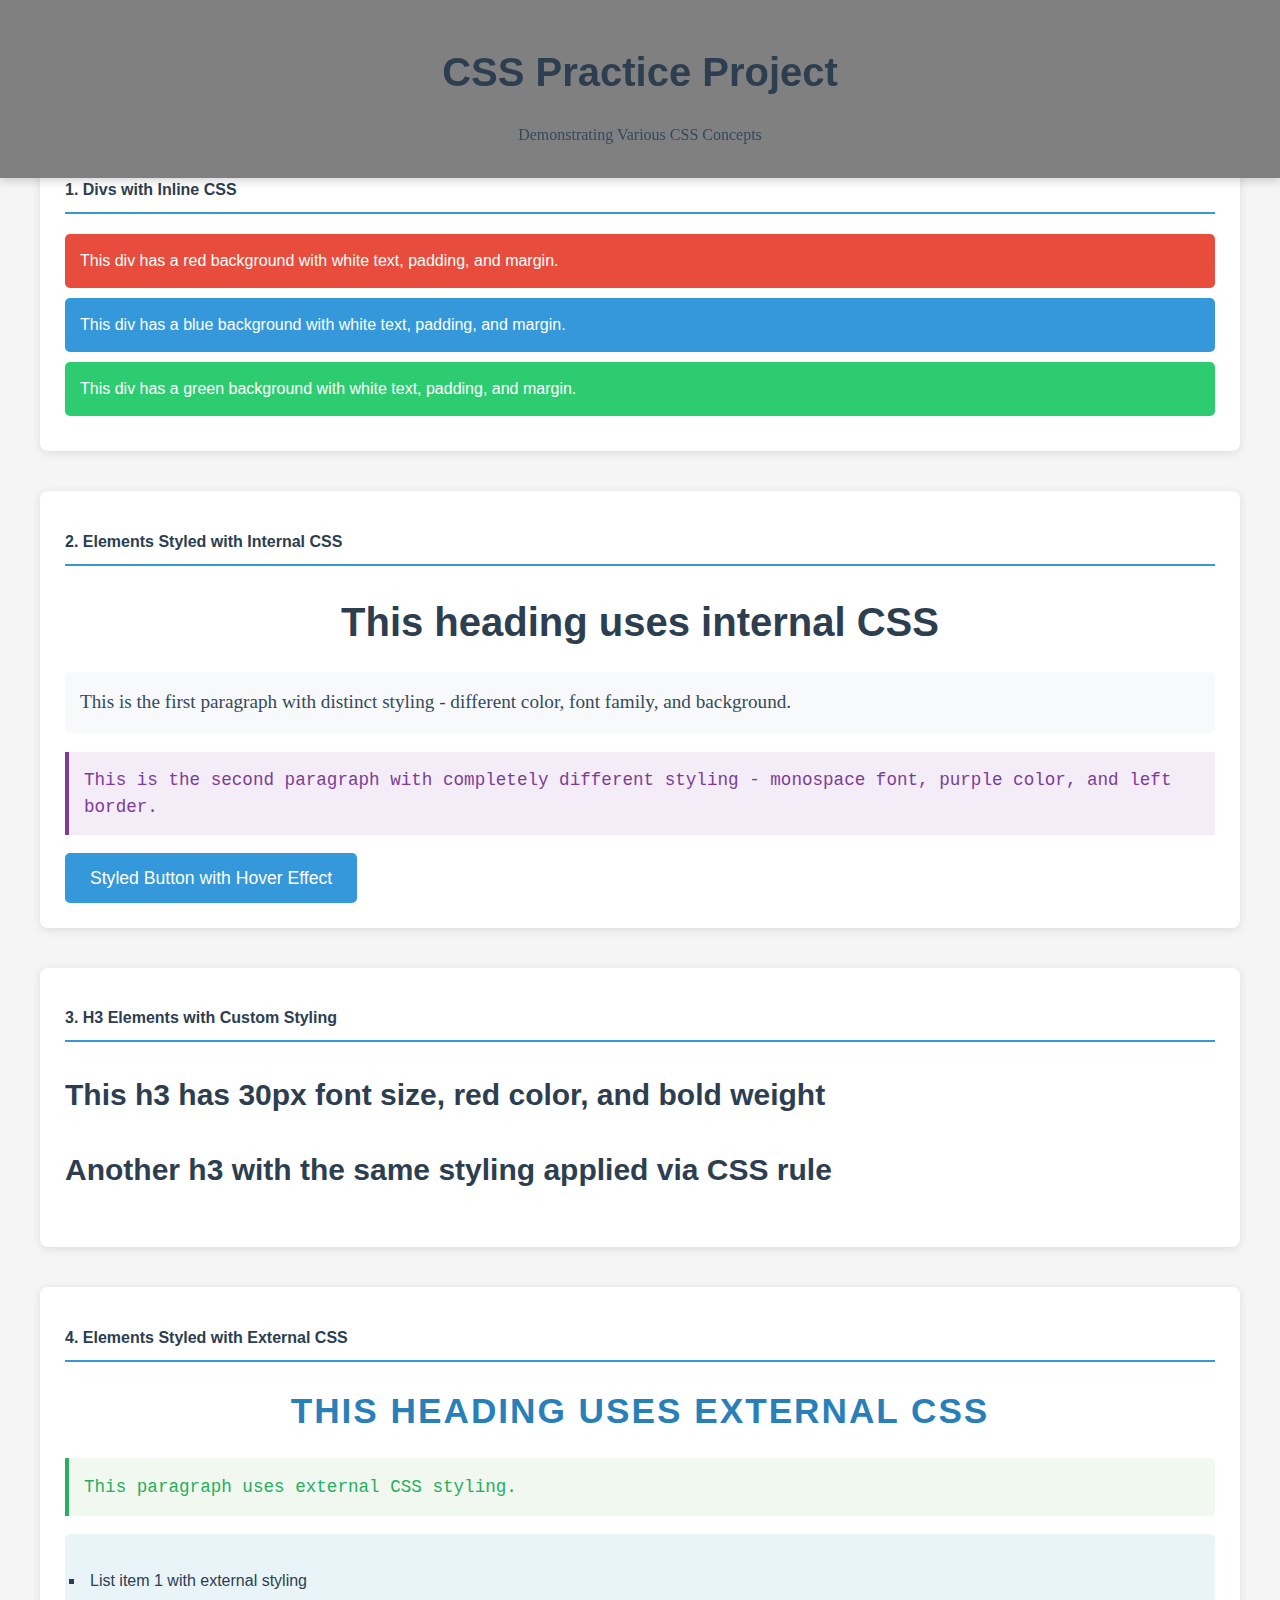
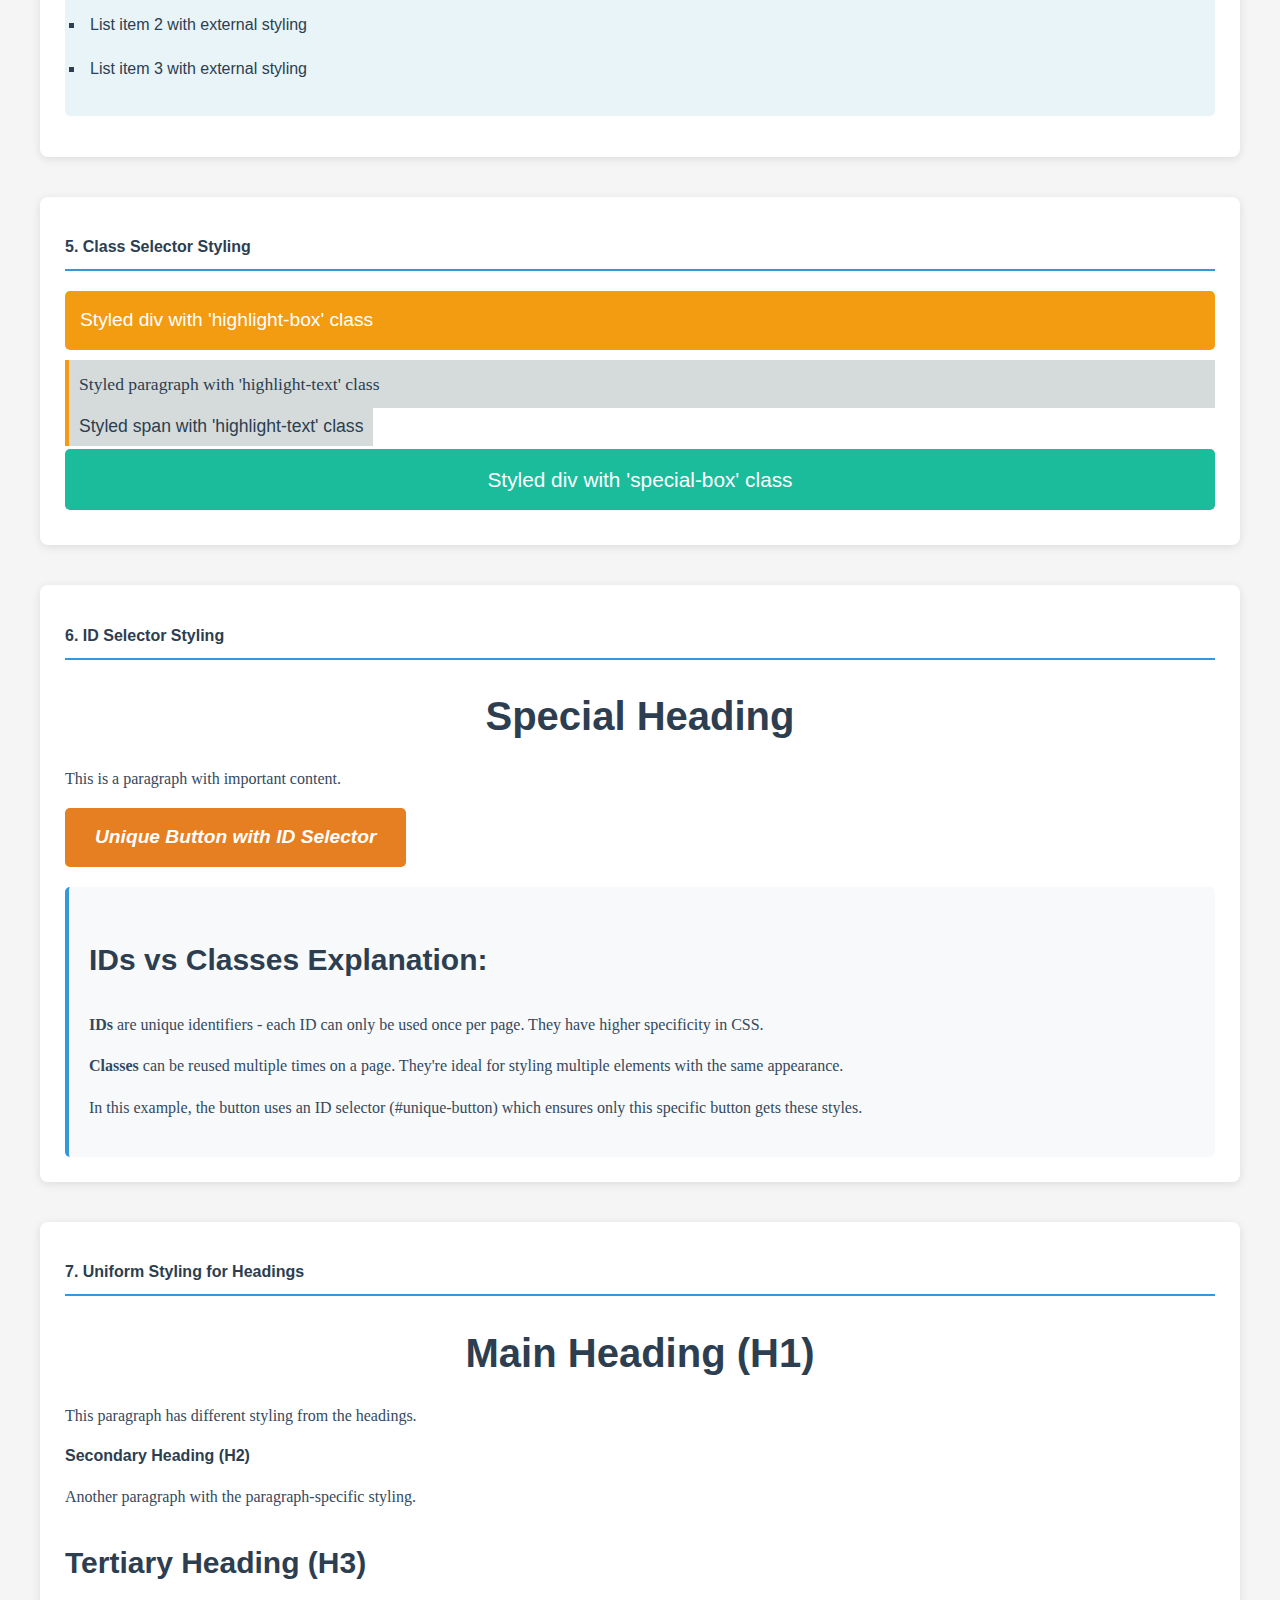
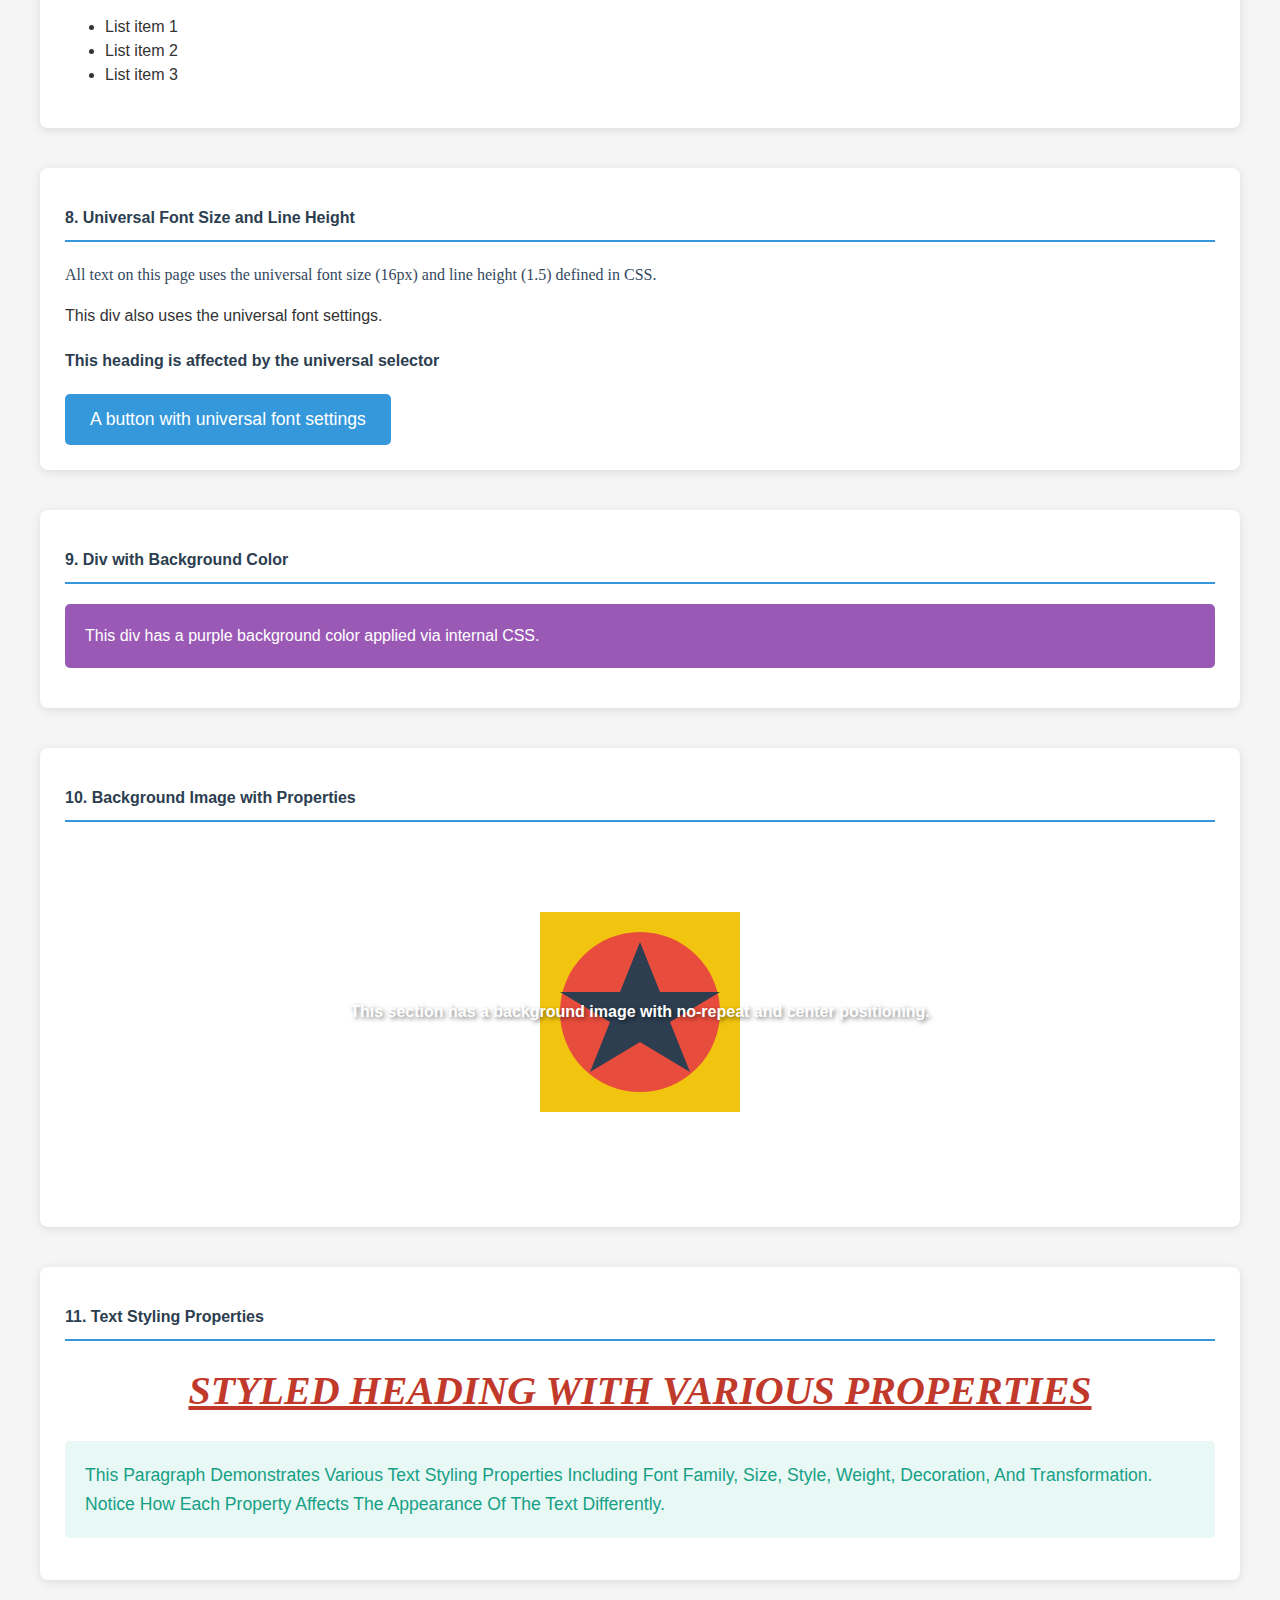
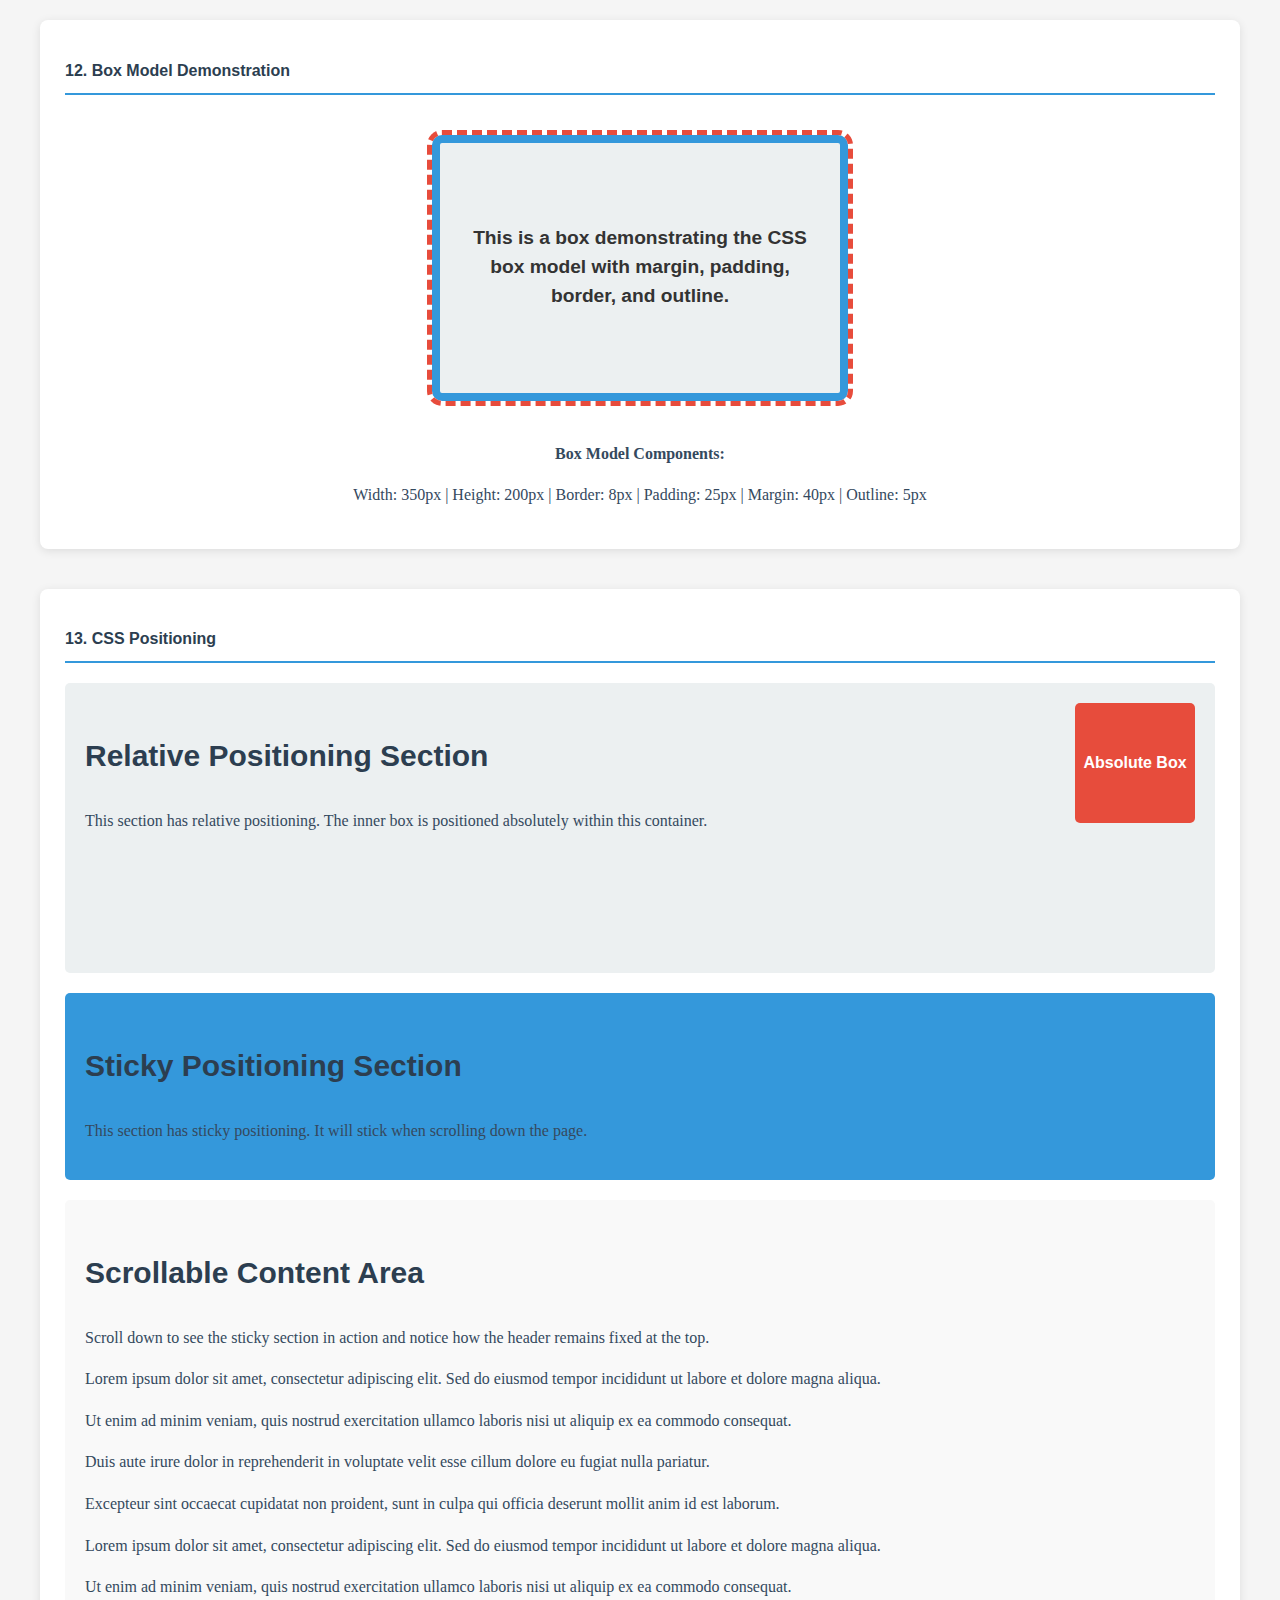
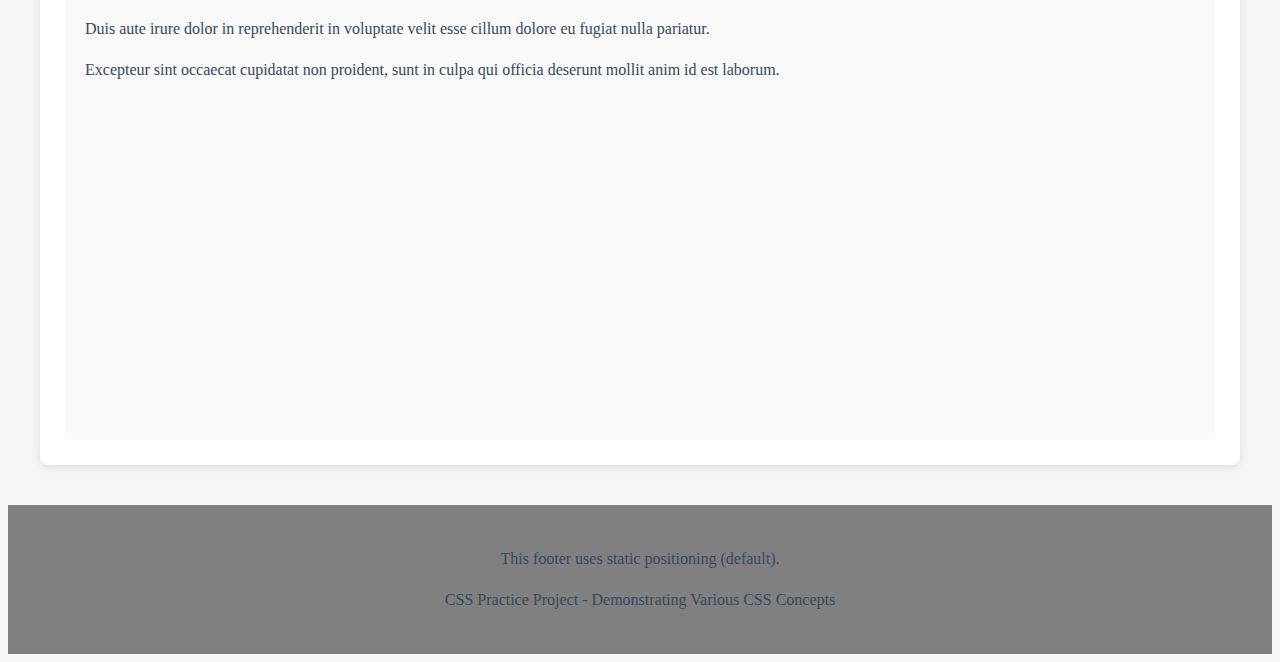
<file: index.html>
<!DOCTYPE html>
<html lang="en">
<head>
    <meta charset="UTF-8">
    <meta name="viewport" content="width=device-width, initial-scale=1.0">
    <title>Complete CSS Practice Project</title>
    
    <!-- External CSS for question 4 -->
    <link rel="stylesheet" href="styles.css">
    
    <!-- Internal CSS for questions 2, 3, 7, 8, 9, 10, 11, 12, 13 -->
    <style>
        /* Question 2: Internal CSS for h1, p, and button */
        h1 {
            color: #2c3e50;
            font-size: 2.5rem;
            font-family: 'Arial', sans-serif;
            text-align: center;
            margin-bottom: 20px;
        }
        
        .paragraph-one {
            color: #34495e;
            font-size: 1.2rem;
            font-family: 'Georgia', serif;
            line-height: 1.6;
            background-color: #f8f9fa;
            padding: 15px;
            border-radius: 5px;
        }
        
        .paragraph-two {
            color: #7d3c98;
            font-size: 1.1rem;
            font-family: 'Courier New', monospace;
            line-height: 1.5;
            background-color: #f4ecf7;
            padding: 15px;
            border-left: 4px solid #7d3c98;
        }
        
        button {
            background-color: #3498db;
            color: white;
            font-family: 'Arial', sans-serif;
            font-size: 1.1rem;
            border: none;
            padding: 12px 25px;
            border-radius: 5px;
            cursor: pointer;
            transition: background-color 0.3s;
        }
        
        button:hover {
            background-color: #2980b9;
        }
        
        /* Question 3: CSS rule for h3 elements */
        h3 {
            font-size: 30px;
            color: #e74c3c;
            font-weight: bold;
        }
        
        /* Question 7: Uniform styling for headings */
        h1, h2, h3, h4, h5, h6 {
            font-family: 'Segoe UI', Tahoma, Geneva, Verdana, sans-serif;
            color: #2c3e50;
        }
        
        p {
            font-family: 'Georgia', serif;
            color: #34495e;
            line-height: 1.6;
        }
        
        /* Question 8: Universal font size and line height */
        * {
            font-size: 16px;
            line-height: 1.5;
        }
        
        /* Question 9: Div with background color */
        .bg-color-div {
            background-color: #9b59b6;
            color: white;
            padding: 20px;
            margin: 15px 0;
            border-radius: 5px;
        }
        
        /* Question 10: Background image section */
        .bg-image-section {
            background-image: url('data:image/svg+xml;utf8,<svg xmlns="http://www.w3.org/2000/svg" width="200" height="200" viewBox="0 0 200 200"><rect width="200" height="200" fill="%23f1c40f"/><circle cx="100" cy="100" r="80" fill="%23e74c3c"/><polygon points="100,30 120,80 180,80 130,110 150,160 100,130 50,160 70,110 20,80 80,80" fill="%232c3e50"/></svg>');
            background-repeat: no-repeat;
            background-position: center;
            height: 300px;
            padding: 20px;
            color: white;
            font-weight: bold;
            display: flex;
            align-items: center;
            justify-content: center;
            margin: 20px 0;
            border-radius: 5px;
            text-shadow: 2px 2px 4px rgba(0,0,0,0.5);
        }
        
        /* Question 11: Text styling properties */
        .styled-heading {
            font-family: 'Georgia', serif;
            font-size: 2.5rem;
            font-style: italic;
            font-weight: bold;
            text-decoration: underline;
            text-transform: uppercase;
            color: #c0392b;
            text-align: center;
            margin: 20px 0;
        }
        
        .styled-paragraph {
            font-family: 'Verdana', sans-serif;
            font-size: 1.1rem;
            font-style: normal;
            font-weight: normal;
            text-decoration: none;
            text-transform: capitalize;
            color: #16a085;
            line-height: 1.6;
            background-color: #e8f8f5;
            padding: 20px;
            border-radius: 5px;
        }
        
        /* Question 12: Box Model */
        .box-model {
            width: 350px;
            height: 200px;
            border: 8px solid #3498db;
            padding: 25px;
            margin: 40px auto;
            outline: 5px dashed #e74c3c;
            background-color: #ecf0f1;
            display: flex;
            align-items: center;
            justify-content: center;
            text-align: center;
            font-weight: bold;
            font-size: 1.2rem;
            border-radius: 10px;
        }
        
        /* Question 13: Positioning properties */
        header {
            position: fixed;
            top: 0;
            left: 0;
            width: 100%;
            background-color: gray;
            color: black;
            padding: 15px 0;
            text-align: center;
            z-index: 1000;
            box-shadow: 0 2px 10px rgba(0,0,0,0.2);
        }
        
        .relative-section {
            position: relative;
            height: 250px;
            background-color: #ecf0f1;
            margin: 20px 0;
            padding: 20px;
            border-radius: 5px;
        }
        
        .absolute-box {
            position: absolute;
            top: 20px;
            right: 20px;
            width: 120px;
            height: 120px;
            background-color: #e74c3c;
            color: white;
            display: flex;
            align-items: center;
            justify-content: center;
            border-radius: 5px;
            font-weight: bold;
        }
        
        .sticky-section {
            position: sticky;
            top: 80px;
            background-color: #3498db;
            color: white;
            padding: 20px;
            margin: 20px 0;
            border-radius: 5px;
            z-index: 100;
        }
        
        footer {
            position: static;
            background-color:gray;
            color: black;
            padding: 25px;
            text-align: center;
            margin-top: 30px;
        }
        
        /* Additional styling for layout */
        .container {
            max-width: 1200px;
            margin: 0 auto;
            padding: 0 20px;
        }
        
        .section {
            margin-bottom: 40px;
            padding: 25px;
            background-color: white;
            border-radius: 8px;
            box-shadow: 0 2px 10px rgba(0,0,0,0.1);
        }
        
        .question-title {
            color: #2c3e50;
            border-bottom: 2px solid #3498db;
            padding-bottom: 10px;
            margin-bottom: 20px;
        }
    </style>
</head>
<body>
    <!-- Header for question 13 -->
    <header>
        <h1>CSS Practice Project</h1>
        <p>Demonstrating Various CSS Concepts</p>
    </header>
    
    <div class="container" style="margin-top: 140px;">
        <!-- Question 1: Multiple divs with inline CSS -->
        <div class="section">
            <h2 class="question-title">1. Divs with Inline CSS</h2>
            <div style="background-color: #e74c3c; color: white; padding: 15px; margin: 10px 0; border-radius: 5px;">
                This div has a red background with white text, padding, and margin.
            </div>
            <div style="background-color: #3498db; color: white; padding: 15px; margin: 10px 0; border-radius: 5px;">
                This div has a blue background with white text, padding, and margin.
            </div>
            <div style="background-color: #2ecc71; color: white; padding: 15px; margin: 10px 0; border-radius: 5px;">
                This div has a green background with white text, padding, and margin.
            </div>
        </div>
        
        <!-- Question 2: Elements styled with internal CSS -->
        <div class="section">
            <h2 class="question-title">2. Elements Styled with Internal CSS</h2>
            <h1>This heading uses internal CSS</h1>
            <p class="paragraph-one">This is the first paragraph with distinct styling - different color, font family, and background.</p>
            <p class="paragraph-two">This is the second paragraph with completely different styling - monospace font, purple color, and left border.</p>
            <button>Styled Button with Hover Effect</button>
        </div>
        
        <!-- Question 3: h3 with custom styling -->
        <div class="section">
            <h2 class="question-title">3. H3 Elements with Custom Styling</h2>
            <h3>This h3 has 30px font size, red color, and bold weight</h3>
            <h3>Another h3 with the same styling applied via CSS rule</h3>
        </div>
        
        <!-- Question 4: Elements styled with external CSS -->
        <div class="section">
            <h2 class="question-title">4. Elements Styled with External CSS</h2>
            <h1 class="external-h1">This heading uses external CSS</h1>
            <p class="external-p">This paragraph uses external CSS styling.</p>
            <ul class="external-ul">
                <li>List item 1 with external styling</li>
                <li>List item 2 with external styling</li>
                <li>List item 3 with external styling</li>
            </ul>
        </div>
        
        <!-- Question 5: Class selector styling -->
        <div class="section">
            <h2 class="question-title">5. Class Selector Styling</h2>
            <div class="highlight-box">Styled div with 'highlight-box' class</div>
            <p class="highlight-text">Styled paragraph with 'highlight-text' class</p>
            <span class="highlight-text">Styled span with 'highlight-text' class</span>
            <div class="special-box">Styled div with 'special-box' class</div>
        </div>
        
        <!-- Question 6: ID selector styling -->
        <div class="section">
            <h2 class="question-title">6. ID Selector Styling</h2>
            <h1>Special Heading</h1>
            <p>This is a paragraph with important content.</p>
            <button id="unique-button">Unique Button with ID Selector</button>
            <div class="explanation">
                <h3>IDs vs Classes Explanation:</h3>
                <p><strong>IDs</strong> are unique identifiers - each ID can only be used once per page. They have higher specificity in CSS.</p>
                <p><strong>Classes</strong> can be reused multiple times on a page. They're ideal for styling multiple elements with the same appearance.</p>
                <p>In this example, the button uses an ID selector (#unique-button) which ensures only this specific button gets these styles.</p>
            </div>
        </div>
        
        <!-- Question 7: Uniform styling for headings -->
        <div class="section">
            <h2 class="question-title">7. Uniform Styling for Headings</h2>
            <h1>Main Heading (H1)</h1>
            <p>This paragraph has different styling from the headings.</p>
            <h2>Secondary Heading (H2)</h2>
            <p>Another paragraph with the paragraph-specific styling.</p>
            <h3>Tertiary Heading (H3)</h3>
            <ul>
                <li>List item 1</li>
                <li>List item 2</li>
                <li>List item 3</li>
            </ul>
        </div>
        
        <!-- Question 8: Universal font size and line height -->
        <div class="section">
            <h2 class="question-title">8. Universal Font Size and Line Height</h2>
            <p>All text on this page uses the universal font size (16px) and line height (1.5) defined in CSS.</p>
            <div>This div also uses the universal font settings.</div>
            <h4>This heading is affected by the universal selector</h4>
            <button>A button with universal font settings</button>
        </div>
        
        <!-- Question 9: Div with background color -->
        <div class="section">
            <h2 class="question-title">9. Div with Background Color</h2>
            <div class="bg-color-div">This div has a purple background color applied via internal CSS.</div>
        </div>
        
        <!-- Question 10: Background image with properties -->
        <div class="section">
            <h2 class="question-title">10. Background Image with Properties</h2>
            <section class="bg-image-section">
                This section has a background image with no-repeat and center positioning.
            </section>
        </div>
        
        <!-- Question 11: Text styling properties -->
        <div class="section">
            <h2 class="question-title">11. Text Styling Properties</h2>
            <h1 class="styled-heading">Styled Heading with Various Properties</h1>
            <p class="styled-paragraph">this paragraph demonstrates various text styling properties including font family, size, style, weight, decoration, and transformation. notice how each property affects the appearance of the text differently.</p>
        </div>
        
        <!-- Question 12: Box Model -->
        <div class="section">
            <h2 class="question-title">12. Box Model Demonstration</h2>
            <div class="box-model">
                This is a box demonstrating the CSS box model with margin, padding, border, and outline.
            </div>
            <div style="text-align: center;">
                <p><strong>Box Model Components:</strong></p>
                <p>Width: 350px | Height: 200px | Border: 8px | Padding: 25px | Margin: 40px | Outline: 5px</p>
            </div>
        </div>
        
        <!-- Question 13: Positioning -->
        <div class="section">
            <h2 class="question-title">13. CSS Positioning</h2>
            
            <!-- Relative and Absolute Positioning -->
            <div class="relative-section">
                <h3>Relative Positioning Section</h3>
                <p>This section has relative positioning. The inner box is positioned absolutely within this container.</p>
                <div class="absolute-box">Absolute Box</div>
            </div>
            
            <!-- Sticky Positioning -->
            <div class="sticky-section">
                <h3>Sticky Positioning Section</h3>
                <p>This section has sticky positioning. It will stick when scrolling down the page.</p>
            </div>
            
            <!-- Content to demonstrate scrolling -->
            <div style="height: 800px; padding: 20px; background-color: #f9f9f9; border-radius: 5px;">
                <h3>Scrollable Content Area</h3>
                <p>Scroll down to see the sticky section in action and notice how the header remains fixed at the top.</p>
                <p>Lorem ipsum dolor sit amet, consectetur adipiscing elit. Sed do eiusmod tempor incididunt ut labore et dolore magna aliqua.</p>
                <p>Ut enim ad minim veniam, quis nostrud exercitation ullamco laboris nisi ut aliquip ex ea commodo consequat.</p>
                <p>Duis aute irure dolor in reprehenderit in voluptate velit esse cillum dolore eu fugiat nulla pariatur.</p>
                <p>Excepteur sint occaecat cupidatat non proident, sunt in culpa qui officia deserunt mollit anim id est laborum.</p>
                <p>Lorem ipsum dolor sit amet, consectetur adipiscing elit. Sed do eiusmod tempor incididunt ut labore et dolore magna aliqua.</p>
                <p>Ut enim ad minim veniam, quis nostrud exercitation ullamco laboris nisi ut aliquip ex ea commodo consequat.</p>
                <p>Duis aute irure dolor in reprehenderit in voluptate velit esse cillum dolore eu fugiat nulla pariatur.</p>
                <p>Excepteur sint occaecat cupidatat non proident, sunt in culpa qui officia deserunt mollit anim id est laborum.</p>
            </div>
        </div>
    </div>
    
    <!-- Footer with static positioning -->
    <footer>
        <p>This footer uses static positioning (default).</p>
        <p>CSS Practice Project - Demonstrating Various CSS Concepts</p>
    </footer>
    
    <!-- Internal CSS for remaining questions -->
    <style>
        /* Question 5: Class selector styling */
        .highlight-box {
            background-color: #f39c12;
            color: white;
            padding: 15px;
            margin: 10px 0;
            font-size: 1.2rem;
            border-radius: 5px;
        }
        
        .highlight-text {
            background-color: #d5dbdb;
            color: #2c3e50;
            padding: 10px;
            margin: 5px 0;
            font-size: 1.1rem;
            border-left: 4px solid #f39c12;
        }
        
        .special-box {
            background-color: #1abc9c;
            color: white;
            padding: 15px;
            margin: 10px 0;
            font-size: 1.3rem;
            border-radius: 5px;
            text-align: center;
        }
        
        /* Question 6: ID selector styling and explanation */
        #unique-button {
            background-color: #e67e22;
            color: white;
            padding: 15px 30px;
            border: none;
            border-radius: 5px;
            font-weight: bold;
            font-size: 1.2rem;
            font-style: italic;
            display: block;
            margin: 15px 0;
        }
        
        .explanation {
            background-color: #f8f9fa;
            padding: 20px;
            border-radius: 5px;
            margin-top: 20px;
            border-left: 4px solid #3498db;
        }
    </style>
</body>
</html>
</file>
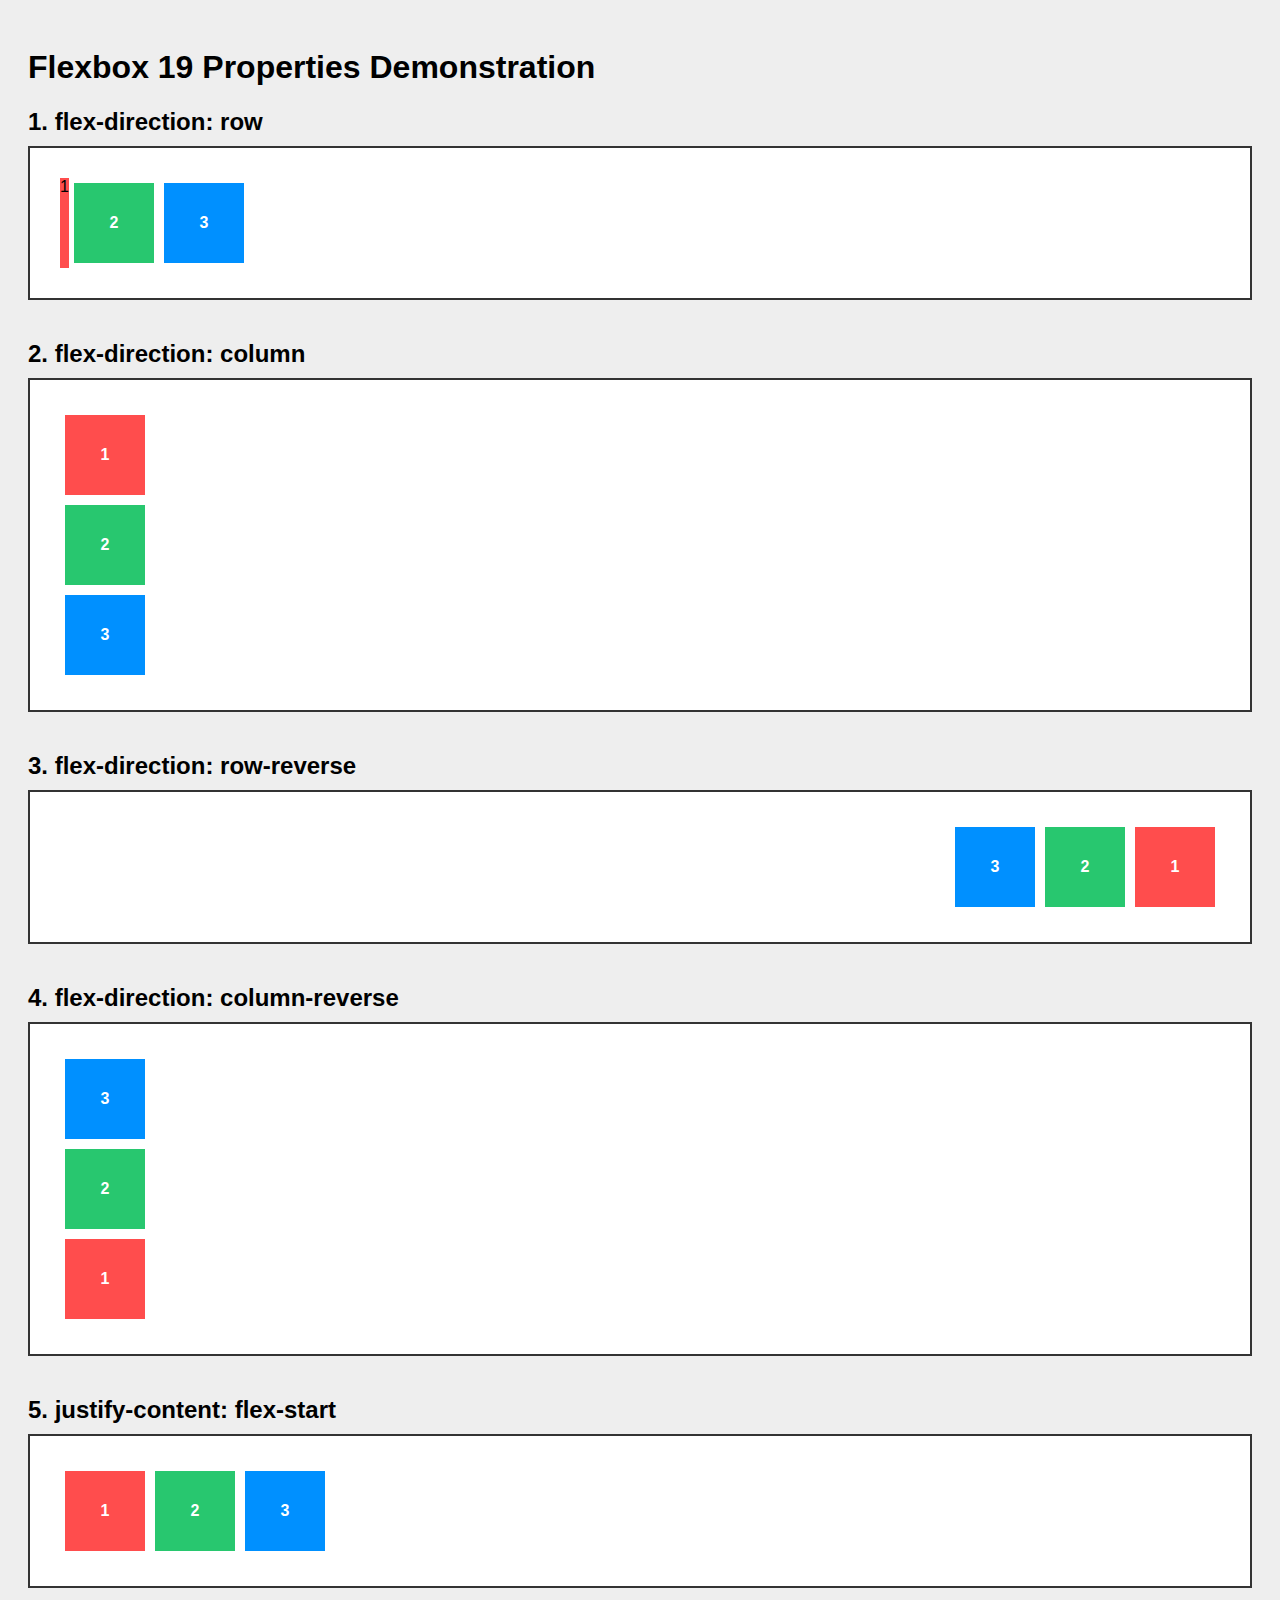
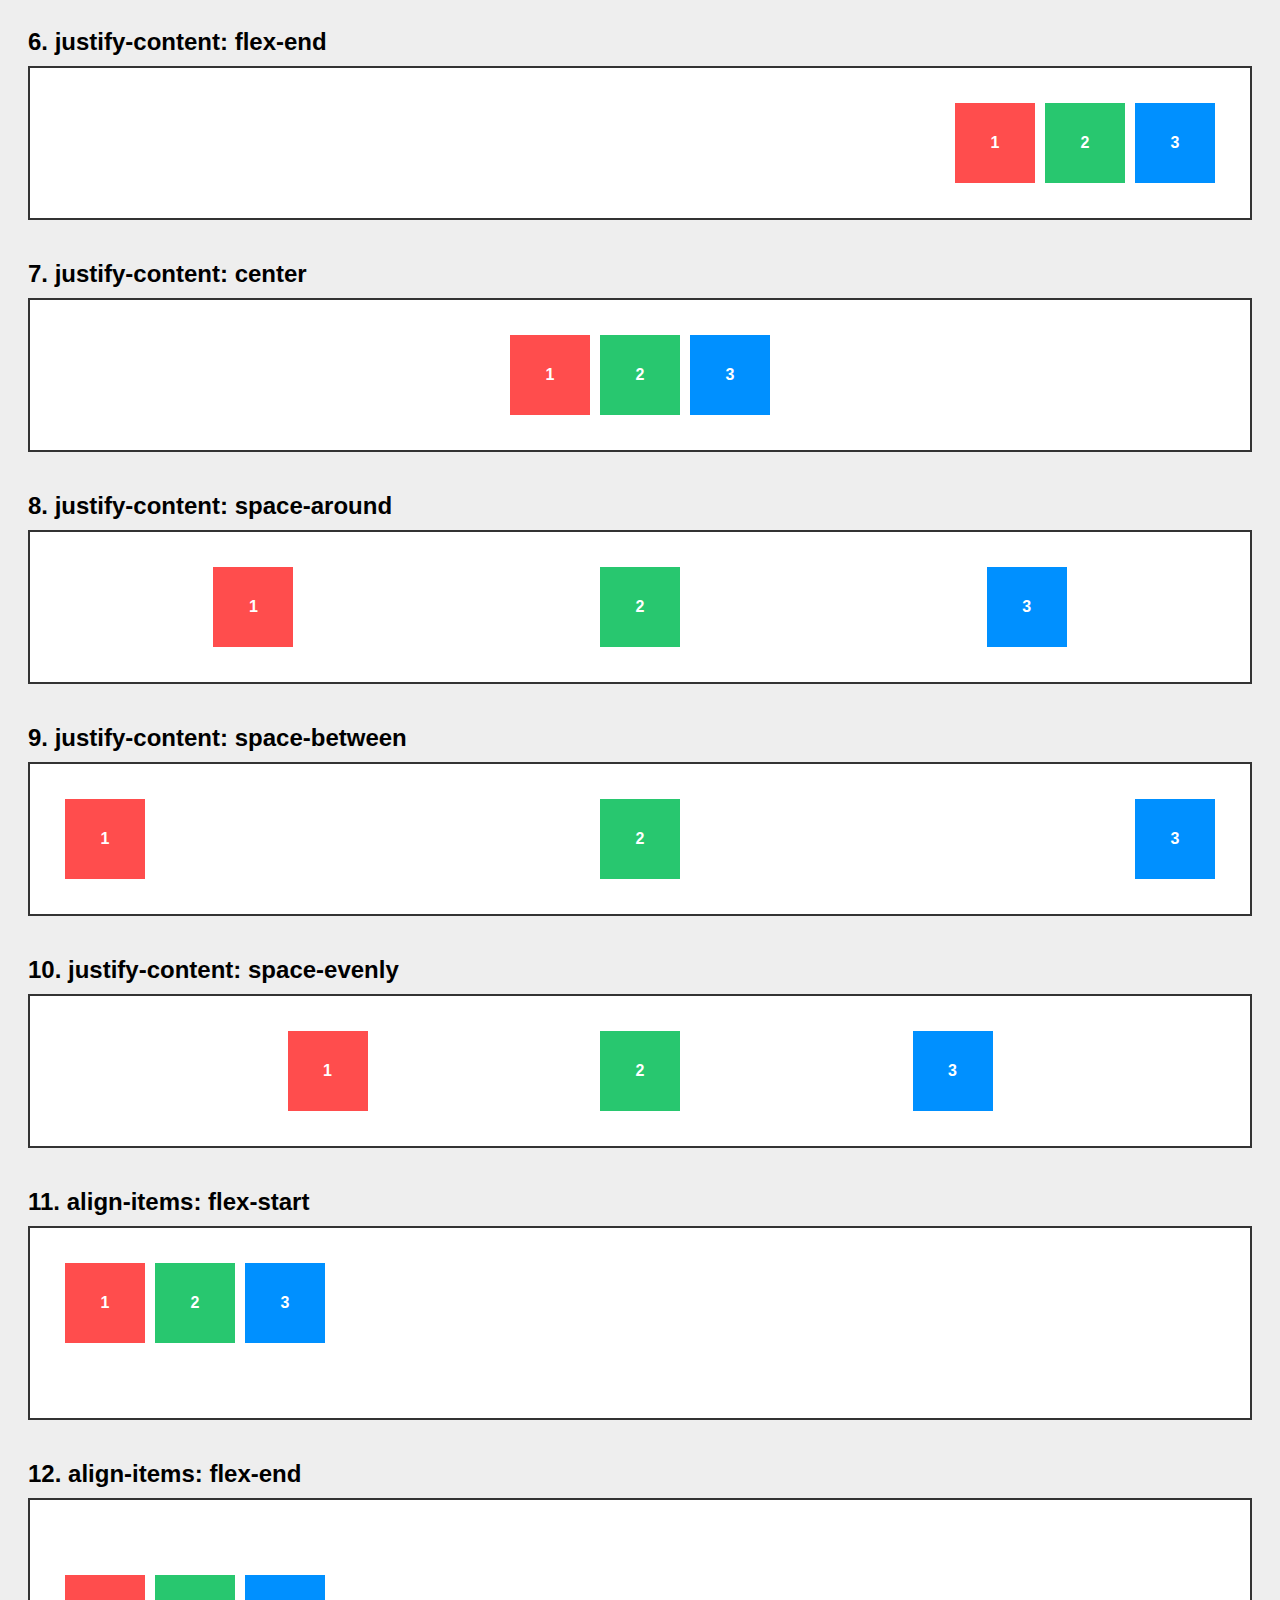
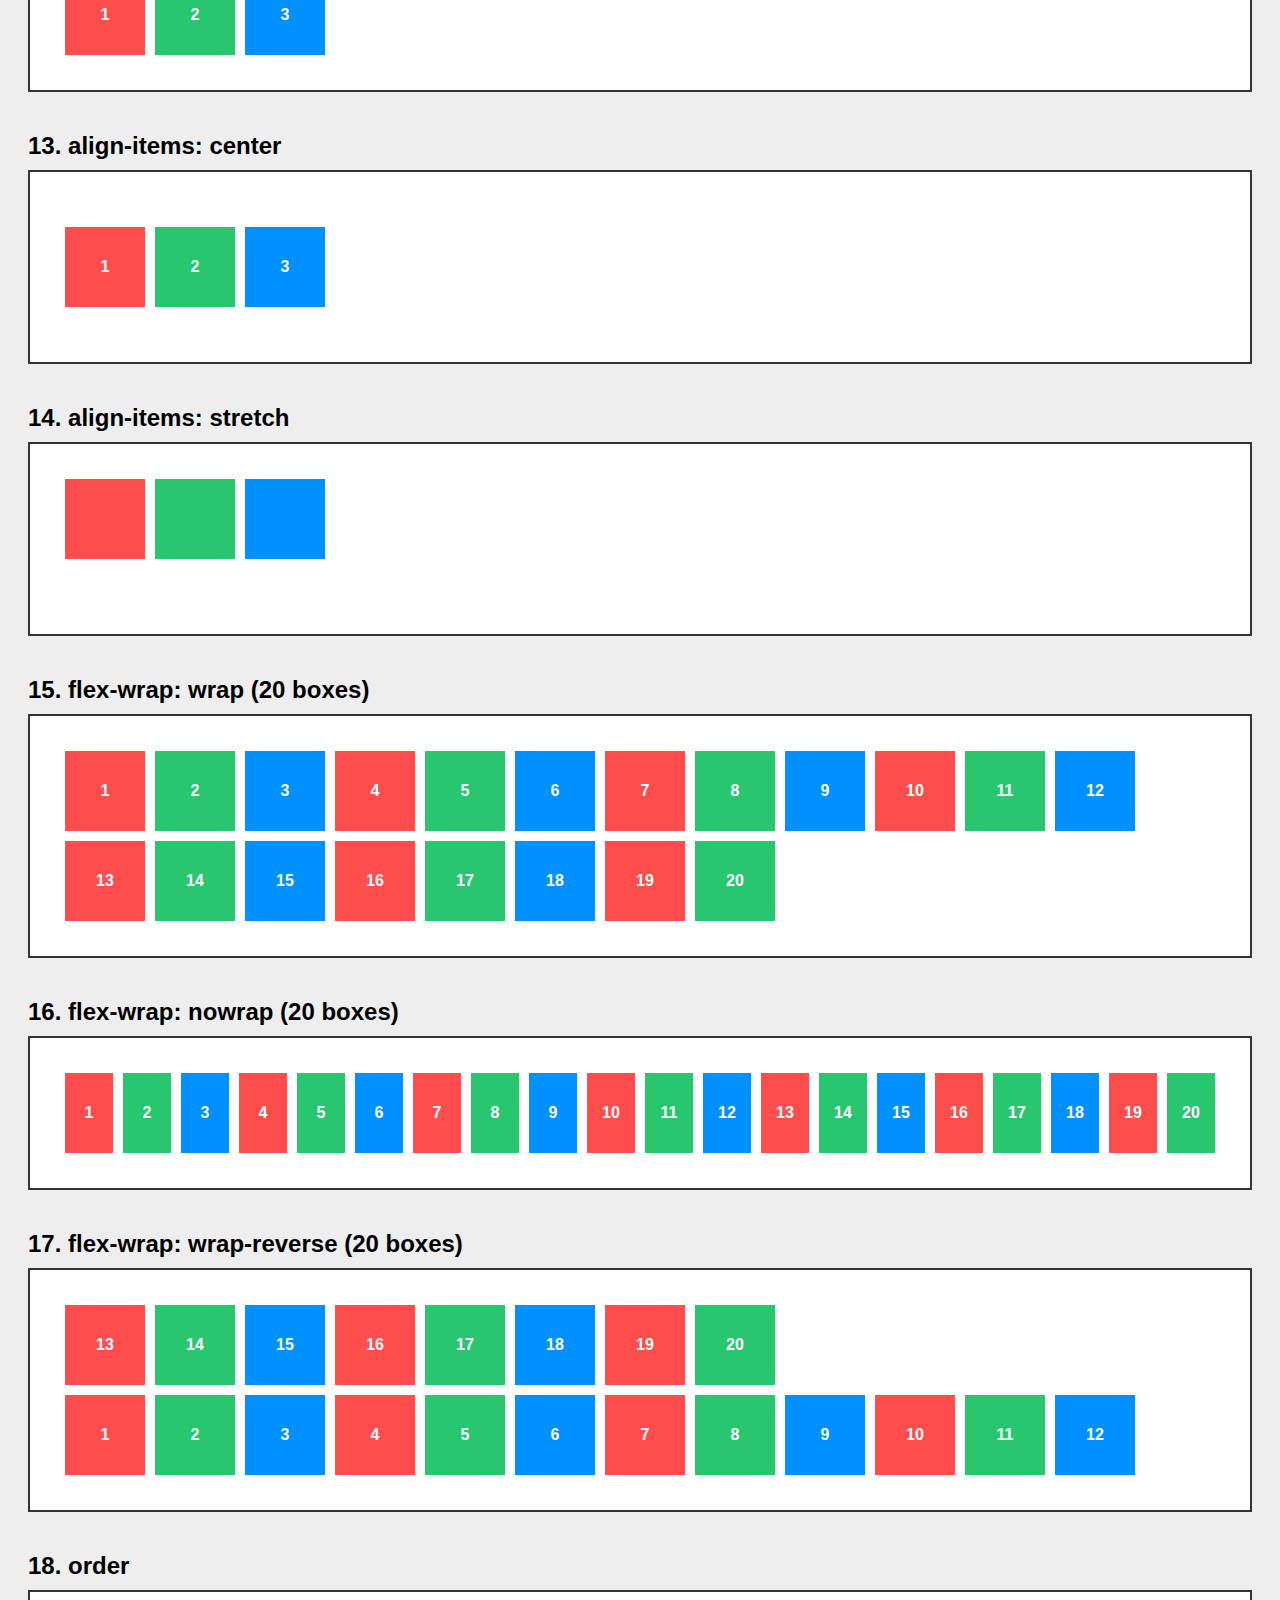
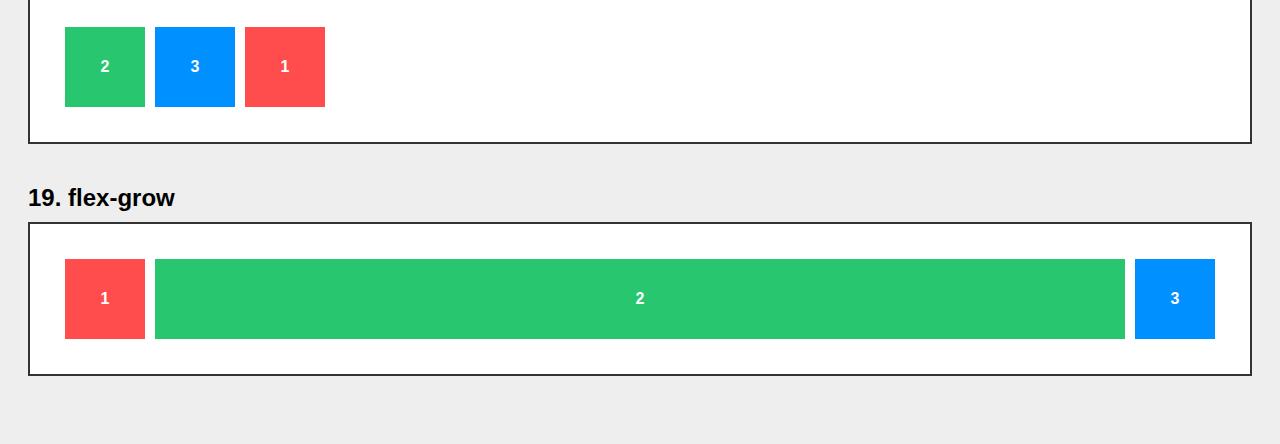
<file: flex.html>
<!DOCTYPE html>
<html lang="en">
<head>
<meta charset="UTF-8">
<title>Flexbox 19 Properties Demo</title>

<style>
    body {
        font-family: Arial, sans-serif;
        padding: 20px;
        background: #eee;
    }

    .demo {
        border: 2px solid #333;
        padding: 20px;
        margin-bottom: 40px;
        background: white;
    }

    h2 {
        margin-bottom: 10px;
    }

    .box-container {
        display: flex;
        padding: 10px;
        box-sizing: border-box;
        overflow: hidden; 
    }

    .box {
        width: 80px;
        height: 80px;
        margin: 5px;
        color: white;
        display: flex;
        justify-content: center;
        align-items: center;
        font-weight: bold;
    }

    .red { background: #ff4d4d; }
    .green { background: #28c76f; }
    .blue { background: #0090ff; }

    /* Flex Direction */
    .row { 
        flex-direction: row; 
    }
    .column { 
        flex-direction: column;
     }
    .row-reverse { 
        flex-direction: row-reverse; 
    }
    .column-reverse { 
        flex-direction: column-reverse; 
    }

    /* Justify Content */
    .jc-start { 
        justify-content: flex-start; 
    }
    .jc-end {
        justify-content: flex-end; 
    }
    .jc-center { 
        justify-content: center; 
    }
    .jc-around { 
        justify-content: space-around; 
    }
    .jc-between { 
        justify-content: space-between; 
    }
    .jc-evenly { 
        justify-content: space-evenly; 
    }

    /* Align Items */
    .ai-start { 
        align-items: flex-start;
        height: 150px; 
    }
    .ai-end { 
        align-items: flex-end;
        height: 150px; 
    }
    .ai-center { 
        align-items: center; 
        height: 150px;
    }
    .ai-stretch { 
        align-items: stretch; 
        height: 150px;
    }

    /* FLEX WRAP */
    .wrap { 
        flex-wrap: wrap; 
    }
    .nowrap { 
        flex-wrap: nowrap; 
        overflow-x: auto; 
    }
    .wrap-reverse { 
        flex-wrap: wrap-reverse; 
    }

    /* ORDER DEMO */
    .order-demo .red { 
        order: 3; 
    }
    .order-demo .green { 
        order: 1; 
    }
    .order-demo .blue { 
        order: 2; 
    }

    /* GROW DEMO */
    .grow-demo .green { 
        flex-grow: 1; 
    }

</style>
</head>
<body>

<h1>Flexbox 19 Properties Demonstration</h1>

<!-- 1–4 FLEX DIRECTION -->
<h2>1. flex-direction: row</h2>
<div class="demo">
    <div class="box-container row">
        <div class=" red">1</div>
        <div class="box green">2</div>
        <div class="box blue">3</div>
    </div>
</div>

<h2>2. flex-direction: column</h2>
<div class="demo">
    <div class="box-container column">
        <div class="box red">1</div>
        <div class="box green">2</div>
        <div class="box blue">3</div>
    </div>
</div>

<h2>3. flex-direction: row-reverse</h2>
<div class="demo">
    <div class="box-container row-reverse">
        <div class="box red">1</div>
        <div class="box green">2</div>
        <div class="box blue">3</div>
    </div>
</div>

<h2>4. flex-direction: column-reverse</h2>
<div class="demo">
    <div class="box-container column-reverse">
        <div class="box red">1</div>
        <div class="box green">2</div>
        <div class="box blue">3</div>
    </div>
</div>

<!-- 5–10 JUSTIFY CONTENT -->
<h2>5. justify-content: flex-start</h2>
<div class="demo">
    <div class="box-container jc-start">
        <div class="box red">1</div>
        <div class="box green">2</div>
        <div class="box blue">3</div>
    </div>
</div>

<h2>6. justify-content: flex-end</h2>
<div class="demo">
    <div class="box-container jc-end">
        <div class="box red">1</div>
        <div class="box green">2</div>
        <div class="box blue">3</div>
    </div>
</div>

<h2>7. justify-content: center</h2>
<div class="demo">
    <div class="box-container jc-center">
        <div class="box red">1</div>
        <div class="box green">2</div>
        <div class="box blue">3</div>
    </div>
</div>

<h2>8. justify-content: space-around</h2>
<div class="demo">
    <div class="box-container jc-around">
        <div class="box red">1</div>
        <div class="box green">2</div>
        <div class="box blue">3</div>
    </div>
</div>

<h2>9. justify-content: space-between</h2>
<div class="demo">
    <div class="box-container jc-between">
        <div class="box red">1</div>
        <div class="box green">2</div>
        <div class="box blue">3</div>
    </div>
</div>

<h2>10. justify-content: space-evenly</h2>
<div class="demo">
    <div class="box-container jc-evenly">
        <div class="box red">1</div>
        <div class="box green">2</div>
        <div class="box blue">3</div>
    </div>
</div>

<!-- 11–14 ALIGN ITEMS -->
<h2>11. align-items: flex-start</h2>
<div class="demo">
    <div class="box-container ai-start">
        <div class="box red">1</div>
        <div class="box green">2</div>
        <div class="box blue">3</div>
    </div>
</div>

<h2>12. align-items: flex-end</h2>
<div class="demo">
    <div class="box-container ai-end">
        <div class="box red">1</div>
        <div class="box green">2</div>
        <div class="box blue">3</div>
    </div>
</div>

<h2>13. align-items: center</h2>
<div class="demo">
    <div class="box-container ai-center">
        <div class="box red">1</div>
        <div class="box green">2</div>
        <div class="box blue">3</div>
    </div>
</div>

<h2>14. align-items: stretch</h2>
<div class="demo">
    <div class="box-container ai-stretch">
        <div class="box red"></div>
        <div class="box green"></div>
        <div class="box blue"></div>
    </div>
</div>

<!-- 15–17 FLEX WRAP WITH 20 BOXES -->
<h2>15. flex-wrap: wrap (20 boxes)</h2>
<div class="demo">
    <div class="box-container wrap">
        <!-- 20 boxes -->
        <div class="box red">1</div>
        <div class="box green">2</div>
        <div class="box blue">3</div>
        <div class="box red">4</div>
        <div class="box green">5</div>
        <div class="box blue">6</div>
        <div class="box red">7</div>
        <div class="box green">8</div>
        <div class="box blue">9</div>
        <div class="box red">10</div>
        <div class="box green">11</div>
        <div class="box blue">12</div>
        <div class="box red">13</div>
        <div class="box green">14</div>
        <div class="box blue">15</div>
        <div class="box red">16</div>
        <div class="box green">17</div>
        <div class="box blue">18</div>
        <div class="box red">19</div>
        <div class="box green">20</div>
    </div>
</div>

<h2>16. flex-wrap: nowrap (20 boxes)</h2>
<div class="demo">
    <div class="box-container nowrap">
        <div class="box red">1</div>
        <div class="box green">2</div>
        <div class="box blue">3</div>
        <div class="box red">4</div>
        <div class="box green">5</div>
        <div class="box blue">6</div>
        <div class="box red">7</div>
        <div class="box green">8</div>
        <div class="box blue">9</div>
        <div class="box red">10</div>
        <div class="box green">11</div>
        <div class="box blue">12</div>
        <div class="box red">13</div>
        <div class="box green">14</div>
        <div class="box blue">15</div>
        <div class="box red">16</div>
        <div class="box green">17</div>
        <div class="box blue">18</div>
        <div class="box red">19</div>
        <div class="box green">20</div>
    </div>
</div>

<h2>17. flex-wrap: wrap-reverse (20 boxes)</h2>
<div class="demo">
    <div class="box-container wrap-reverse">
        <div class="box red">1</div>
        <div class="box green">2</div>
        <div class="box blue">3</div>
        <div class="box red">4</div>
        <div class="box green">5</div>
        <div class="box blue">6</div>
        <div class="box red">7</div>
        <div class="box green">8</div>
        <div class="box blue">9</div>
        <div class="box red">10</div>
        <div class="box green">11</div>
        <div class="box blue">12</div>
        <div class="box red">13</div>
        <div class="box green">14</div>
        <div class="box blue">15</div>
        <div class="box red">16</div>
        <div class="box green">17</div>
        <div class="box blue">18</div>
        <div class="box red">19</div>
        <div class="box green">20</div>
    </div>
</div>

<!-- 18 ORDER -->
<h2>18. order</h2>
<div class="demo">
    <div class="box-container order-demo">
        <div class="box red">1</div>
        <div class="box green">2</div>
        <div class="box blue">3</div>
    </div>
</div>

<!-- 19 GROW -->
<h2>19. flex-grow</h2>
<div class="demo">
    <div class="box-container grow-demo">
        <div class="box red">1</div>
        <div class="box green">2</div>
        <div class="box blue">3</div>
    </div>
</div>

</body>
</html>
</file>
<file: styles.css>
/* External CSS for question 4 */
body {
    background-color: #f5f5f5;
    color: #333;
    line-height: 1.6;
    font-family: 'Arial', sans-serif;
}

.external-h1 {
    color: #2980b9;
    font-family: 'Trebuchet MS', sans-serif;
    text-align: center;
    font-size: 2.2rem;
    text-transform: uppercase;
    letter-spacing: 2px;
    margin-bottom: 20px;
}

.external-p {
    color: #27ae60;
    font-family: 'Courier New', monospace;
    font-size: 1.1rem;
    padding: 15px;
    border-left: 4px solid #27ae60;
    background-color: #f0f8f0;
    border-radius: 0 5px 5px 0;
}

.external-ul {
    background-color: #e8f4f8;
    padding: 20px;
    border-radius: 5px;
    list-style-type: square;
}

.external-ul li {
    margin: 10px 0;
    padding: 5px;
    font-family: 'Verdana', sans-serif;
    color: #2c3e50;
}
</file>
